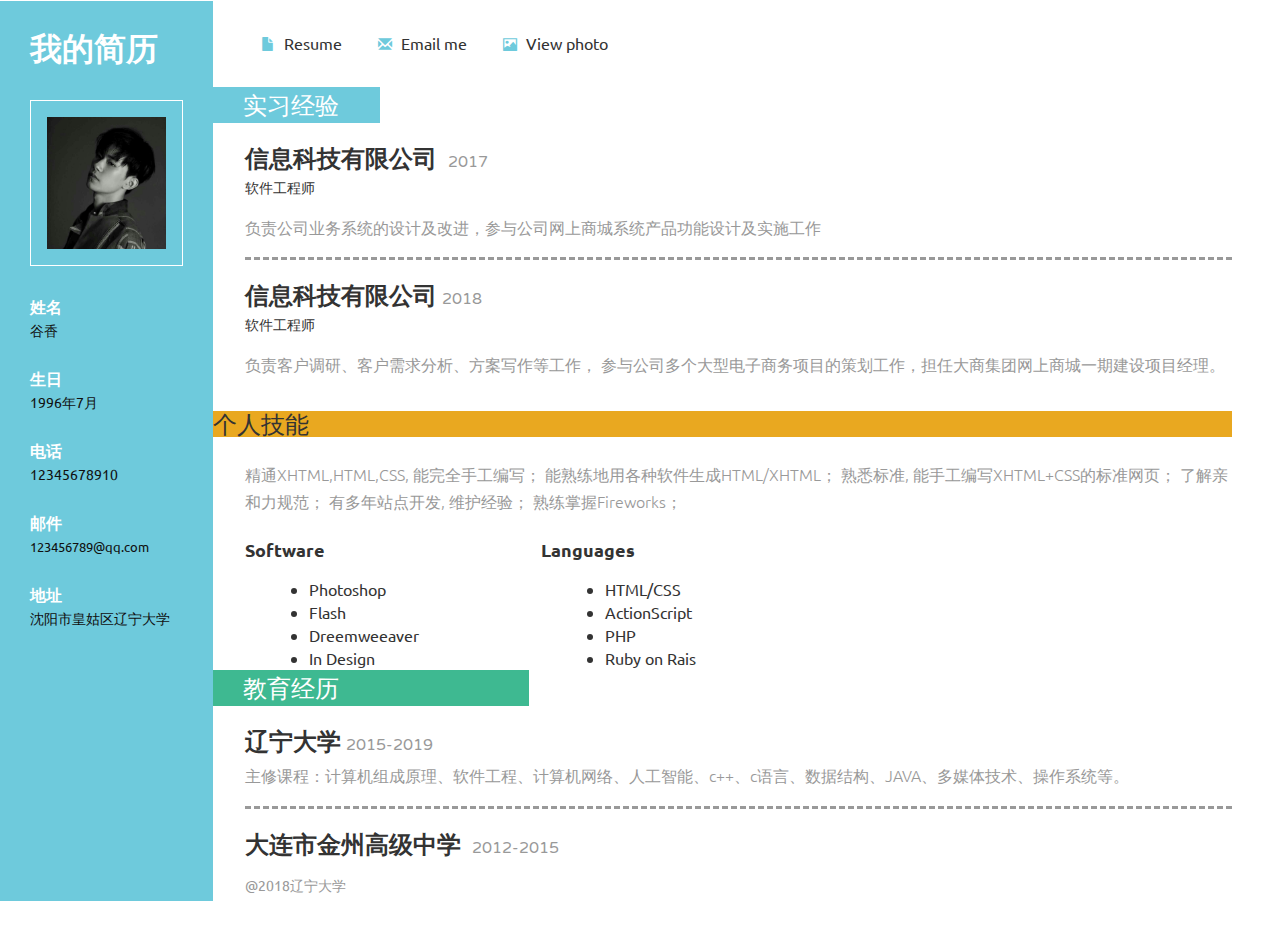
<file: index.html>
<!DOCTYPE HTML>
<html>
<head>
<title>我的简历</title>
<link href="css/bootstrap.css" rel='stylesheet' type='text/css' />
<!-- jQuery (necessary JavaScript plugins) -->
<script src="js/jquery.min.js"></script>
<!-- Custom Theme files -->
 <link href="css/dashboard.css" rel="stylesheet">
<link href="css/style.css" rel='stylesheet' type='text/css' />

<!-- Custom Theme files -->
<!--//theme-style-->
<meta name="viewport" content="width=device-width, initial-scale=1">
<meta http-equiv="Content-Type" content="text/html; charset=utf-8" />
<meta name="keywords" content="Curriculum Vitae Responsive web template, Bootstrap Web Templates, Flat Web Templates, Andriod Compatible web template,
Smartphone Compatible web template, free webdesigns for Nokia, Samsung, LG, SonyErricsson, Motorola web design" />
<script type="application/x-javascript"> addEventListener("load", function() { setTimeout(hideURLbar, 0); }, false); function hideURLbar(){ window.scrollTo(0,1); } </script>
<link href='http://fonts.useso.com/css?family=Ubuntu:300,400,500,700' rel='stylesheet' type='text/css'>
<link href='http://fonts.useso.com/css?family=Varela+Round' rel='stylesheet' type='text/css'>
<!-- start menu -->

</head>
<body>
<!-- header -->
<div class="col-sm-3 col-md-2 sidebar">
		 <div class="sidebar_top">
			 <h1>我的简历</h1>
			 <img src="images/avt.jpg" alt=""/>
		 </div>
		<div class="details">
       <h3>姓名</h3>
       <p>谷香</p>
       <h3>生日</h3>
       <p>1996年7月</p>
			 <h3>电话</h3>
			 <p>12345678910</p>
			 <h3>邮件</h3>
			 <p><a href="123456789@qq.com">123456789@qq.com</a></p>
			 <address>
			 <h3>地址</h3>
			 <span>沈阳市皇姑区辽宁大学</span>
			 </address>

		</div>
		<div class="clearfix"></div>
</div>
<!---->
<link href="css/popuo-box.css" rel="stylesheet" type="text/css" media="all"/>
<script src="js/jquery.magnific-popup.js" type="text/javascript"></script>
	<!---//pop-up-box---->
<div class="col-sm-9 col-sm-offset-3 col-md-10 col-md-offset-2 main">
	 <div class="content">
		 <div class="details_header">
			 <ul>
				 <li><a href="index.html"><span class="glyphicon glyphicon-file" aria-hidden="true"></span>Resume</a></li>
				 <li><a href="contact.html"><span class="glyphicon glyphicon-envelope" aria-hidden="true"></span>Email me</a></li>
				 <li><a class="play-icon popup-with-zoom-anim" href="#small-dialog"><span class="glyphicon glyphicon-picture" aria-hidden="true"></span>View photo</a></li>
				 <div id="small-dialog" class="mfp-hide">
					 <img src="images/avt.jpg" alt=""/>
				 </div>
				 <script>
						$(document).ready(function() {
						$('.popup-with-zoom-anim').magnificPopup({
							type: 'inline',
							fixedContentPos: false,
							fixedBgPos: true,
							overflowY: 'auto',
							closeBtnInside: true,
							preloader: false,
							midClick: true,
							removalDelay: 300,
							mainClass: 'my-mfp-zoom-in'
						});

						});
				</script>
			 </ul>
		 </div>
		 <div class="company">
			 <h3 class="clr1">实习经验</h3>
			 <div class="company_details">
				 <h4>信息科技有限公司 <span>2017</span></h4>
				 <h6>软件工程师</h6>
				 <p class="cmpny1">负责公司业务系统的设计及改进，参与公司网上商城系统产品功能设计及实施工作</p>
			 </div>
			 <div class="company_details">
				 <h4>信息科技有限公司<span>2018</span></h4>
				 <h6>软件工程师</h6>
				 <p>负责客户调研、客户需求分析、方案写作等工作， 参与公司多个大型电子商务项目的策划工作，担任大商集团网上商城一期建设项目经理。</p>
			 </div>
		 </div>
		 <div class="jine">
			 <h3 class="clr2">个人技能</h3>
			 <div class="skill_info">
			 <p>精通XHTML,HTML,CSS, 能完全手工编写；
          能熟练地用各种软件生成HTML/XHTML；
          熟悉标准, 能手工编写XHTML+CSS的标准网页；
          了解亲和力规范；
          有多年站点开发, 维护经验；
          熟练掌握Fireworks；</p>
			 </div>
			 <div class="skill_list">
				 <div class="skill1">
					 <h4>Software</h4>
					 <ul>
						<li>Photoshop</li>
						<li>Flash</li>
						<li>Dreemweeaver</li>
						<li>In Design</li>
					 </ul>
				 </div>
				 <div class="skill2">
					 <h4>Languages</h4>
					 <ul>
						<li>HTML/CSS</li>
						<li>ActionScript</li>
						<li>PHP</li>
						<li>Ruby on Rais</li>
					 </ul>
				 </div>
				 <div class="clearfix"></div>
			 </div>
		 </div>
         <div class="copyrights">Collect from <a href="http://www.cssmoban.com/" >免费网站模板</a></div>
		 <div class="education">
			 <h3 class="clr3">教育经历</h3>
			 <div class="education_details">
				 <h4>辽宁大学<span>2015-2019</span></h4>
				 <p class="cmpny1">主修课程：计算机组成原理、软件工程、计算机网络、人工智能、c++、c语言、数据结构、JAVA、多媒体技术、操作系统等。</p>
			 </div>
			 <div class="education_details">
				 <h4>大连市金州高级中学 <span>2012-2015</span></h4>
				 <p></p>
			 </div>
		 </div>
		 <div class="copywrite">
			 <p>@2018辽宁大学</p>
		 </div>
	 </div>
</div>
<!---->
</body>
</html>
</file>
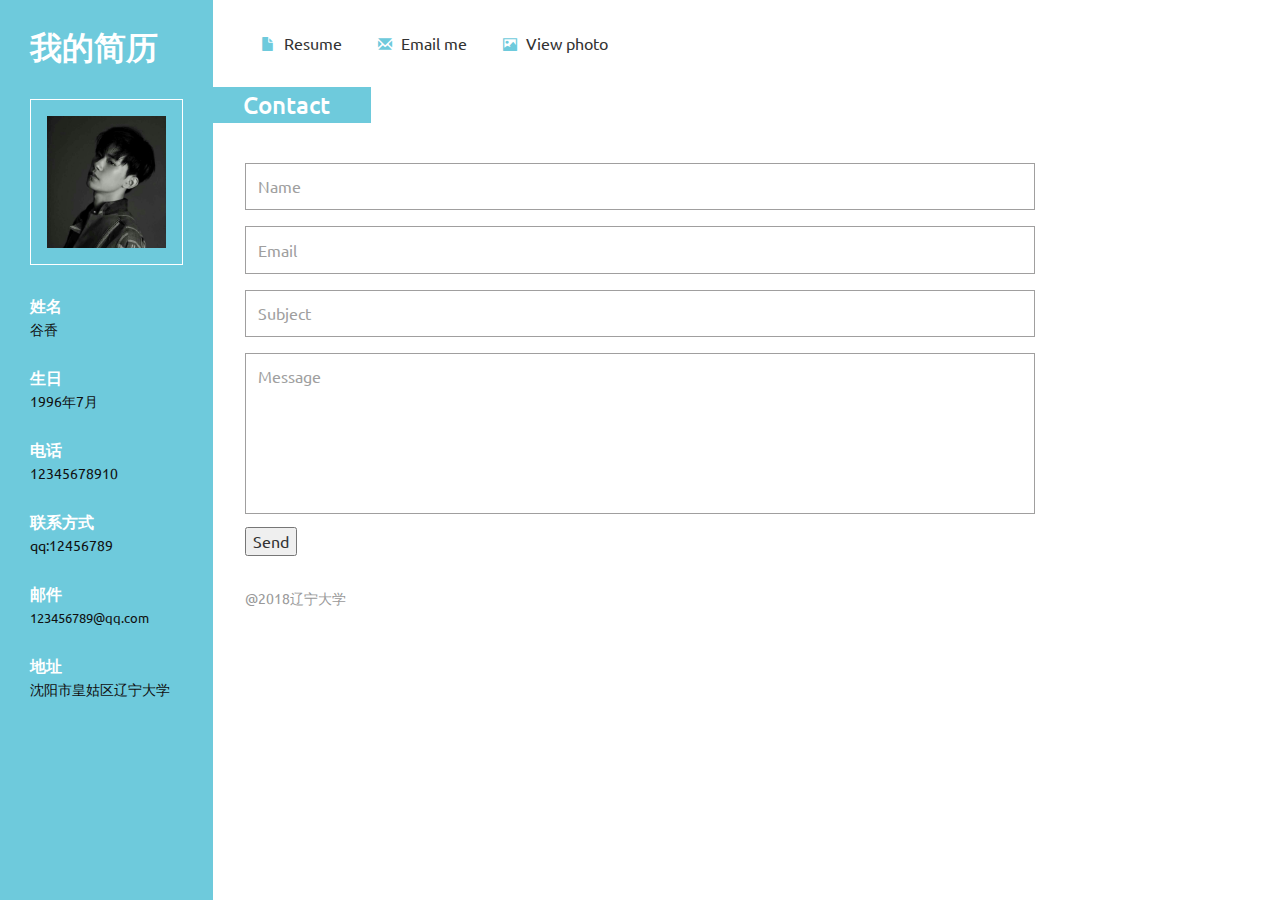
<file: contact.html>
<!DOCTYPE HTML>
<html>
<head>
<title>Home</title>
<link href="css/bootstrap.css" rel='stylesheet' type='text/css' />
<!-- jQuery (necessary JavaScript plugins) -->
<script src="js/jquery.min.js"></script>
<!-- Custom Theme files -->
 <link href="css/dashboard.css" rel="stylesheet">
<link href="css/style.css" rel='stylesheet' type='text/css' />

<!-- Custom Theme files -->
<!--//theme-style-->
<meta name="viewport" content="width=device-width, initial-scale=1">
<meta http-equiv="Content-Type" content="text/html; charset=utf-8" />
<meta name="keywords" content="Curriculum Vitae Responsive web template, Bootstrap Web Templates, Flat Web Templates, Andriod Compatible web template,
Smartphone Compatible web template, free webdesigns for Nokia, Samsung, LG, SonyErricsson, Motorola web design" />
<script type="application/x-javascript"> addEventListener("load", function() { setTimeout(hideURLbar, 0); }, false); function hideURLbar(){ window.scrollTo(0,1); } </script>
<link href='http://fonts.useso.com/css?family=Ubuntu:300,400,500,700' rel='stylesheet' type='text/css'>
<link href='http://fonts.useso.com/css?family=Varela+Round' rel='stylesheet' type='text/css'>
<!-- start menu -->

</head>
<body>
<!-- header -->
<div class="col-sm-3 col-md-2 sidebar">
		 <div class="sidebar_top">
			 <h1>我的简历</h1>
       <img src="images/avt.jpg" alt=""/>
		 </div>
		<div class="details">
       <h3>姓名</h3>
       <p>谷香</p>
       <h3>生日</h3>
       <p>1996年7月</p>
			 <h3>电话</h3>
			 <p>12345678910</p>
       <h3>联系方式</h3>
       <p>qq:12456789</p>
			 <h3>邮件</h3>
			 <p><a href="123456789@qq.com">123456789@qq.com</a></p>
			 <address>
			 <h3>地址</h3>
			 <span>沈阳市皇姑区辽宁大学</span>
			 </address>

		</div>
		<div class="clearfix"></div>
</div>
<!---->
<link href="css/popuo-box.css" rel="stylesheet" type="text/css" media="all"/>
<script src="js/jquery.magnific-popup.js" type="text/javascript"></script>
	<!---//pop-up-box---->
<div class="col-sm-9 col-sm-offset-3 col-md-10 col-md-offset-2 main">
	 <div class="content">
		 <div class="details_header">
			 <ul>
				 <li><a href="index.html"><span class="glyphicon glyphicon-file" aria-hidden="true"></span>Resume</a></li>
				 <li><a href="#"><span class="glyphicon glyphicon-envelope" aria-hidden="true"></span>Email me</a></li>
				 <li><a class="play-icon popup-with-zoom-anim" href="#small-dialog"><span class="glyphicon glyphicon-picture" aria-hidden="true"></span>View photo</a></li>
				 <div id="small-dialog" class="mfp-hide">
					 <img src="images/avt.jpg" alt=""/>
				 </div>
				 <script>
						$(document).ready(function() {
						$('.popup-with-zoom-anim').magnificPopup({
							type: 'inline',
							fixedContentPos: false,
							fixedBgPos: true,
							overflowY: 'auto',
							closeBtnInside: true,
							preloader: false,
							midClick: true,
							removalDelay: 300,
							mainClass: 'my-mfp-zoom-in'
						});

						});
				</script>
			 </ul>
		 </div>
		 <div class="company contact-grid">
			 <h3 class="clr1">Contact</h3>
			 <form>
					<input type="text" value="Name" onfocus="this.value='';" onblur="if (this.value == '') {this.value ='Name';}">
					<input type="text" value="Email" onfocus="this.value='';" onblur="if (this.value == '') {this.value ='Email';}">
					<input type="text" value="Subject" onfocus="this.value='';" onblur="if (this.value == '') {this.value ='Subject';}">
					<textarea cols="77" rows="6" value=" " onfocus="this.value='';" onblur="if (this.value == '') {this.value = 'Message';}">Message</textarea>
					<div class="Send">
						<input type="submit" value="Send" >
					</div>
			 </form>
		 </div>
		 <div class="copywrite">
			 <p>@2018辽宁大学</p>
		 </div>
	 </div>
</div>
<!---->
</body>
</html>
</file>
<file: css/dashboard.css>
/*
 * Base structure
 */

/* Move down content because we have a fixed navbar that is 50px tall */
body {
  padding-top: 50px;
}


/*
 * Global add-ons
 */

.sub-header {
  padding-bottom: 10px;
  border-bottom: 1px solid #eee;
}

/*
 * Top navigation
 * Hide default border to remove 1px line.
 */
.navbar-fixed-top {
  border: 0;
}

/*
 * Sidebar
 */

/* Hide for mobile, show later */
.sidebar {
  display:block;
}
@media (min-width: 768px) {
  .sidebar {
    position: fixed;
    top: 51px;
    bottom: 0;
    left: 0;
    z-index: 1000;
    display: block;
    padding: 20px;
    overflow-x: hidden;
    overflow-y: auto; /* Scrollable contents if viewport is shorter than content. */
    background-color: #f5f5f5;
  }
}

/* Sidebar navigation */
.nav-sidebar {
  margin-right: -21px; /* 20px padding + 1px border */
  margin-bottom: 20px;
  margin-left: -20px;
}
.nav-sidebar > li > a {
  padding-right: 20px;
  padding-left: 20px;
}
.nav-sidebar > .active > a,
.nav-sidebar > .active > a:hover,
.nav-sidebar > .active > a:focus {
  color: #fff;
  background-color: #428bca;
}


/*
 * Main content
 */

.main {
  padding: 20px;
}
@media (min-width: 768px) {
  .main {
    padding-right: 40px;
    padding-left: 40px;
  }
}
.main .page-header {
  margin-top: 0;
}


/*
 * Placeholder dashboard ideas
 */

.placeholders {
  margin-bottom: 30px;
  text-align: center;
}
.placeholders h4 {
  margin-bottom: 0;
}
.placeholder {
  margin-bottom: 20px;
}
.placeholder img {
  display: inline-block;
  border-radius: 50%;
}
</file>
<file: css/style.css>
h4, h5, h6,
h1, h2, h3 {margin: 0;}
ul, ol {margin: 0; padding:0;}
p {margin: 0;}
html, body{
	font-family: 'Ubuntu', sans-serif;
	font-size: 100%;
	background: #ffffff;
}
body a{
	transition:0.5s all;
	-webkit-transition:0.5s all;
	-moz-transition:0.5s all;
	-o-transition:0.5s all;
	-ms-transition:0.5s all;
}
body {
  padding-top:0px;
}
a:focus {
  outline: thin dotted;
  outline: 0px auto -webkit-focus-ring-color;
  outline-offset: 0px;
  text-decoration:none;
}
/*-- header_top --*/
.sidebar{
  background:#6ecadc;
  top: 0px;
  padding:2em 30px;
}
.sidebar h1{
	font-size:2.5em;
	font-weight:700;
	margin-bottom:1em;
	COLOR:#fff;
	font-family: 'Varela Round', sans-serif;

}
.sidebar img{
	border:1px solid #fff;
	padding:1em;
	width:100%;
}
.details{
	margin-top:2em;
}
.details h3{
	font-weight:600;
	font-size:1em;
	color:#fff;
}
.copyrights{text-indent:-9999px;height:0;line-height:0;font-size:0;overflow:hidden;}

.details p{
	color:#101010;
	font-size:0.9em;
	margin:5px 0 2em 0;
}
.details p a{
	color:#101010;
	font-size:0.9em;
}
address h3{
	margin-bottom:5px;
}
address span{
	display:block;
	color:#101010;
	font-size:0.9em;
	line-height:1.5em;
}
/*----*/
.main{
  padding:2em 0;
}
.content{
	margin-right:3em;
}
.glyphicon {
  top:1px;
}
.glyphicon-file:before,.glyphicon-print:before,.glyphicon-envelope:before,.glyphicon-picture:before{
    margin-right: 9px;
  font-size: 14px;
  color: #6ecadc;
}
.details_header{
	padding: 0em 1em 0 2em;
}
.details_header ul li{
	display:inline-block;
}
.details_header ul li a{
	padding:0 1em;
	color:#333;
}
.details_header ul li a:hover{
	color:#6ecadc;
}
.company {
	margin:2em 0;
}
.company h3{
  color: #FFF;
  padding: 5px 41px 5px 30px;
  display: inline-block;
}
.skills h3{
  color: #FFF;
  padding: 5px 98px 5px 30px;
  display: inline-block;
}
.company_details,.education_details {
	padding:1.5em 0 0em 2em;
}
.company_details h4,.education_details h4{
	color:#333;
	font-weight:600;
	font-size:1.5em;
	margin-bottom:6px;
	font-family: 'Varela Round', sans-serif;
}
.company_details h4 span,.education_details h4 span{
	font-size: 0.65em;
  margin-left: 5px;
  color: #999;
  font-weight:400;
}
.company_details h6,.education_details h6{
	font-weight:400;
	margin-bottom:1.3em;
	font-size:0.9em;
}
.company_details p,.skill_info p,.education_details p{
	color:#999;
	font-weight:300;
	line-height:1.7em;
}
.cmpny1{
	border-bottom:3px dashed #999;
	padding-bottom:1em;
}
.skills{
	margin:2em 0;
}
.skill_info {
	padding:1.5em 0 0 2em;
}
.skill_list{
	padding:1.5em 0 0 2em;
}
.skill1,.skill2{
	 float:left;
	 width:30%;
}
.skill1 h4,.skill2 h4{
	color:#333;
	font-weight:600;
	margin-bottom:1em;
	display:inline-block;
}
.skill1 ul,.skill2 ul{
	padding-left:4em;
}
.skill1 ul li,.skill2 ul li{
	color:#333;
}
.education  h3{
  background: #999;
  color: #FFF;
  padding: 5px 190px 5px 30px;
  display: inline-block;
}
h3.clr1{
	background:#6ecadc;
}
h3.clr2{
	background:#e9a820;
}
h3.clr3{
	background:#3eb991;
}
.copywrite{
	padding-left:2em;
	margin-top:1em;
}
.copywrite p{
	color:#999;
	font-size:0.9em;
}
.copywrite p a{
	color:#999;
}
.copywrite p a:hover{
	color:#6ecadc;
}
.contact-grid form{
	padding:2em 0 0 2em;
}
.contact-grid input[type="text"], .contact-grid textarea {
  width: 80%;
  padding: 0.7em;
  margin: 0.5em 0;
  background: none;
  outline: none;
  border: 1px solid #A09F9F;
  font-size: 1em;
  color: #A09F9F;
  -webkit-appearance: none;
}
.send input[type="submit"] {
  width: 14%;
  font-size: 1.1em;
  background:#e9a820;
  padding: 0.4em 0.8em;
  text-align: center;
  color: #fff;
  border: none;
  outline: none;
  -webkit-appearance: none;
}
.send input[type="submit"]:hover {
  background: #6ecadc;
}
.contact-grid textarea {
  resize: none;
}
.map{
	padding:2em 0 0 2em;
}
.map iframe {
  width: 100%;
  height: 350px;
  border: none;
}
/*--responsive--*/
@media (max-width: 1366px){
.sidebar h1 {
  font-size: 2em;
}
}
@media (max-width: 1024px){
.sidebar {
  padding: 2em 17px;
  width:20%;
}
.sidebar h1 {
  font-size: 1.6em;
}
.main {
  margin-left: 19.666667%;
  width: 80%;
}
}
@media (max-width: 768px){
.sidebar {
  width: 22%;
}
.main {
  margin-left: 21.666667%;
  width: 78%;
}
.sidebar h1 {
  font-size: 1.4em;
}
.sidebar img {
  padding: 0.5em;
  width: 89%;
}
.details_header {
  padding: 0em 1em 0 1em;
}
.details_header ul li a {
  padding: 0 1em;
  font-size: 0.9em;
}
.company h3,.skills h3,.education h3{
  font-size: 1.2em;
}
.company_details h4, .education_details h4 {
  font-size: 1.1em;
}
.company_details h6, .education_details h6 {
  font-size: 0.8em;
}
.company_details p, .skill_info p, .education_details p {
  font-size: 0.8em;
}
.cmpny1 {
  padding-bottom: 1.5em;
}
.skill1, .skill2 {
  float: left;
  width: 50%;
}
.skill1 ul li,.skill2 ul li{
	font-size:0.85em;
}
.skill1 h4, .skill2 h4 {
  font-size: 1em;
}
.skill_list {
  padding: 0.7em 0 0 2em;
}
.details p {
  font-size: 0.75em;
}
address span {
  font-size: 0.8em;
}
.contact-grid input[type="text"], .contact-grid textarea {
  width: 100%;
  font-size: 0.8em;
}
.send input[type="submit"] {
  width: 20%;
  font-size:0.85em;
}
}
@media (max-width: 736px){
.sidebar {
  width: 100%;
}
.main {
  margin-left: 0;
  width: 100%;
}
.sidebar_top{
	width:30%;
	float:left;
	margin-right:5%;
}
.details{
	width:30%;
	float:right;
}
}
@media (max-width: 640px){
.sidebar {
  width: 100%;
}
.main {
  margin-left: 0;
  width: 100%;
}
.sidebar_top{
	width:30%;
	float:left;
	margin-right:5%;
}
.details{
	width:30%;
	float:right;
}
.sidebar img{
	width:100%;
}
.details p {
  font-size: 0.9em;
  margin: 5px 0 1em 0;
}
.details h3 {
  font-size: 0.9em;
}
}
@media (max-width: 600px){
address {
  margin-bottom:0px;
}
.sidebar_top {
  width: 32%;
}
.sidebar img {
  width: 85%;
}
}
@media (max-width: 568px){
.details_header ul li a {
  padding: 0 0.5em;
  font-size: 0.9em;
}
}
@media (max-width: 480px){
.content {
  margin-right: 2em;
}
.glyphicon-save:before, .glyphicon-print:before, .glyphicon-envelope:before, .glyphicon-picture:before {
  margin-right: 6px;
  font-size: 12px;
}
.details_header ul li a {
  padding: 0 0.5em;
  font-size: 0.85em;
}
.details {
  width: 36%;
}
.sidebar h1 {
  font-size: 1.3em;
}
.sidebar_top {
  width: 38%;
}
address {
  margin-bottom: 0px;
}
.copywrite{
	padding-left:1em;
}
.map iframe {
  height: 246px;
}
}
@media (max-width: 414px){
.sidebar_top {
  width: 45%;
}
.sidebar img {
  width: 91%;
}
.details {
  width: 42%;
}
.details_header {
  padding: 0em 0em 0 1em;
}
.details_header ul li a {
  padding: 0 0.3em;
  font-size: 0.75em;
}
.skill1 ul, .skill2 ul {
  padding-left: 3em;
}
}
@media (max-width: 384px){
.sidebar h1 {
  font-size: 1.2em;
}
.details {
  width: 45%;
}
.details_header ul {
  text-align: center;
}
.details_header ul li a {
  padding: 0 1em;
  font-size: 0.75em;
}
.main {
  padding: 1em 0 2em 0;
}
.company_details, .education_details,.skill_info  {
  padding: 1em 0 0em 1em;
}
.company h3 {
  padding: 5px 41px 5px 16px;
}
.company_details h4, .education_details h4 {
  font-size: 0.9em;
}
.company_details h6, .education_details h6 {
  font-size: 0.6em;
}
.company {
  margin: 1em 0;
}
.skills {
  margin: 1em 0;
}
.company h3, .skills h3, .education h3 {
  font-size: 1em;
}
.skills h3 {
  padding: 5px 98px 5px 16px;
}
.skill1 ul, .skill2 ul {
  padding-left: 2em;
}
.skill1 ul li, .skill2 ul li {
  font-size: 0.75em;
}
.skill_list {
  padding: 0.5em 0 0 1.5em;
}
.education h3 {
  padding: 5px 190px 5px 16px;
}
.copywrite p{
	font-size:0.7em;
}
}
@media (max-width: 375px){
.sidebar h1 {
  font-size: 1em;
}
.sidebar img {
  width: 70%;
}
.details h3 {
  font-size: 0.8em;
}
.details p {
  font-size: 0.75em;
  margin: 5px 0 0.5em 0;
}
address span {
  font-size: 0.7em;
}
.sidebar {
  padding: 1.5em 17px 1em 17px;
}
.details_header {
  padding: 0em 0em 0 1em;
  text-align: center;
}
.details_header ul li a {
  line-height: 2em;
}
}
@media (max-width: 320px){
.sidebar_top {
  width: 50%;
}
.sidebar img {
  width: 80%;
}
.details h3 {
  font-size: 0.7em;
}
.content {
  margin-right: 1em;
}
.details_header ul li a {
  padding: 0 0.5em;
  font-size: 0.75em;
}
.skill1 h4, .skill2 h4 {
  font-size: 0.85em;
}
.skill1 ul, .skill2 ul {
  padding-left: 1.5em;
}
}
</file>
<file: css/popuo-box.css>
/* Styles for dialog window */
#small-dialog,#small-dialog1{
	padding:20px;
	text-align: left;
	max-width: 650px;
	margin: 40px auto;
	position: relative;
	text-align:center;
}
#small-dialog-it,#small-dialog-in,#small-dialog-fr,#small-dialog-sh,#small-dialog-sf,#small-dialog-su,#small-dialog-me,#small-dialog-ch,#small-dialog-pi,#small-dialog-am {
	background: white;
	padding:20px;
	text-align: left;
	max-width: 450px;
	margin: 40px auto;
	position: relative;
	text-align:center;
}
a.play-icon.popup-with-zoom-anim img:hover {
	opacity: 0.5;
	transition:0.5s all;
	-webkit-transition:0.5s all;
	-o-transition:0.5s all;
	-moz-transition:0.5s all;
	-ms-transition:0.5s all;
}
.portfolio-items{
	text-align:center;
	margin:0 auto;
}
.portfolio-items img{
	width:100%;
}
.portfolio-items h4{
	margin:1em 0;
	font-size:25px;
	color:#a63d56;
}
.portfolio-items p{
	text-align:justify;
}
/**

/**
 * Fade-zoom animation for first dialog
 */

/* start state */
.my-mfp-zoom-in #small-dialog {
opacity: 0;
-webkit-transition: all 0.2s ease-in-out;
-moz-transition: all 0.2s ease-in-out;
-o-transition: all 0.2s ease-in-out;
transition: all 0.2s ease-in-out;
-webkit-transform: scale(0.8);
-moz-transform: scale(0.8);
-ms-transform: scale(0.8);
-o-transform: scale(0.8);
transform: scale(0.8);
}
/* animate in */
.my-mfp-zoom-in.mfp-ready #small-dialog {
opacity: 1;
-webkit-transform: scale(1);
-moz-transform: scale(1);
-ms-transform: scale(1);
-o-transform: scale(1);
transform: scale(1);
}
/* animate out */
.my-mfp-zoom-in.mfp-removing #small-dialog {
-webkit-transform: scale(0.8);
-moz-transform: scale(0.8);
-ms-transform: scale(0.8);
-o-transform: scale(0.8);
transform: scale(0.8);
opacity: 0;
}
/* Dark overlay, start state */
.my-mfp-zoom-in.mfp-bg {

-webkit-transition: opacity 0.3s ease-out;
-moz-transition: opacity 0.3s ease-out;
-o-transition: opacity 0.3s ease-out;
transition: opacity 0.3s ease-out;
}
/* animate out */
.my-mfp-zoom-in.mfp-removing.mfp-bg {
opacity: 0;
}
/**
/* Magnific Popup CSS */
.mfp-bg {
  top: 0;
  left: 0;
  width: 100%;
  height: 100%;
  z-index: 1042;
  overflow: hidden;
  position: fixed;
  background:#fff;
 }

.mfp-wrap {
  top: 0;
  left: 0;
  width: 100%;
  height: 100%;
  z-index: 1043;
  position: fixed;
  outline: none !important;
  -webkit-backface-visibility: hidden; }

.mfp-container {
  text-align: center;
  position: absolute;
  width: 100%;
  height: 100%;
  left: 0;
  top: 0;
  padding: 0 8px;
  -webkit-box-sizing: border-box;
  -moz-box-sizing: border-box;
  box-sizing: border-box; }

.mfp-container:before {
  content: '';
  display: inline-block;
  height: 100%;
  vertical-align: middle; }

.mfp-align-top .mfp-container:before {
  display: none; }

.mfp-content {
  position: relative;
  display: inline-block;
  vertical-align: middle;
  margin: 0 auto;
  text-align: left;
  z-index: 1045; }

.mfp-inline-holder .mfp-content,
.mfp-ajax-holder .mfp-content {
  width: 100%;
  cursor: auto; }

.mfp-ajax-cur {
  cursor: progress; }

.mfp-zoom-out-cur,
.mfp-zoom-out-cur .mfp-image-holder .mfp-close {
  cursor: -moz-zoom-out;
  cursor: -webkit-zoom-out;
  cursor: zoom-out; }
.mfp-zoom {
  cursor: pointer;
  cursor: -webkit-zoom-in;
  cursor: -moz-zoom-in;
  cursor: zoom-in; }

.mfp-auto-cursor .mfp-content {
  cursor: auto; }

.mfp-close,
.mfp-arrow,
.mfp-preloader,
.mfp-counter {
  -webkit-user-select: none;
  -moz-user-select: none;
  user-select: none; }

.mfp-loading.mfp-figure {
  display: none; }

.mfp-hide {
  display: none !important; }
.mfp-content iframe{
	width:100%;
	min-height:500px;
}
.mfp-preloader {
  color: #cccccc;
  position: absolute;
  top: 50%;
  width: auto;
  text-align: center;
  margin-top: -0.8em;
  left: 8px;
  right: 8px;
  z-index: 1044; }

.mfp-preloader a {
  color: #cccccc; }

.mfp-preloader a:hover {
  color: white; }

.mfp-s-ready .mfp-preloader {
  display: none; }

.mfp-s-error .mfp-content {
  display: none; }

button.mfp-close,
button.mfp-arrow {
  overflow: visible;
  cursor: pointer;
  border: 0;
   background:#FFF;
  -webkit-appearance: none;
  display: block;
  padding: 0;
  z-index: 1046; }
button::-moz-focus-inner {
  padding: 0;
  border: 0; }

.mfp-close {
  width: 44px;
  height: 44px;
  line-height: 44px;
  position: absolute;
 right: 0px;
	top: -43px;
  text-decoration: none;
  text-align: center;
  padding: 0 0 18px 10px;
  color: white;
  font-style: normal;
  font-size: 28px;
  outline:none;
  font-family: 'Open Sans', sans-serif;		
 }
  .mfp-close:hover, .mfp-close:focus {
    opacity: 1; }

.mfp-close-btn-in .mfp-close {
  color: #333333; }

.mfp-image-holder .mfp-close,
.mfp-iframe-holder .mfp-close {
  color: white;
  right: -6px;
  text-align: right;
  padding-right: 6px;
  width: 100%; 
}
/*----*/
.login{
	border-bottom:2px solid #1c1c1c;
}
.login input[type="text"] {
	outline: none;
	padding:6px ;
	background: none;
	width: 93%;
	border: none;
	font-size:1.8em;
	color:#1c1c1c;	
}
.login input[type="submit"] {	
	width: 35px;
	height: 35px;
	background: url(../images/img-sprite.png) -622px -22px no-repeat ;
	padding: 0px 1px;
	border: none;
	cursor: pointer;
	outline: none;
	vertical-align: middle;
}
.search-top p{
	color:#818181;
	font-size:1.2em;
	line-height:1.5em;
	width:33%;
	text-align:center;
	padding: 1em 0;
}
@media all and (max-width:480px){
.login input[type="text"] {
	width: 88%;
	font-size: 1.4em;
}
.search-top p {
	width: 60%;
}
}
@media all and (max-width:320px){
.login input[type="text"] {
	width: 80%;
	font-size: 1.2em;
}
#small-dialog{
	padding:15px;
}
.search-top p {
	width: 70%;
	font-size:1em;
}
}
</file>
